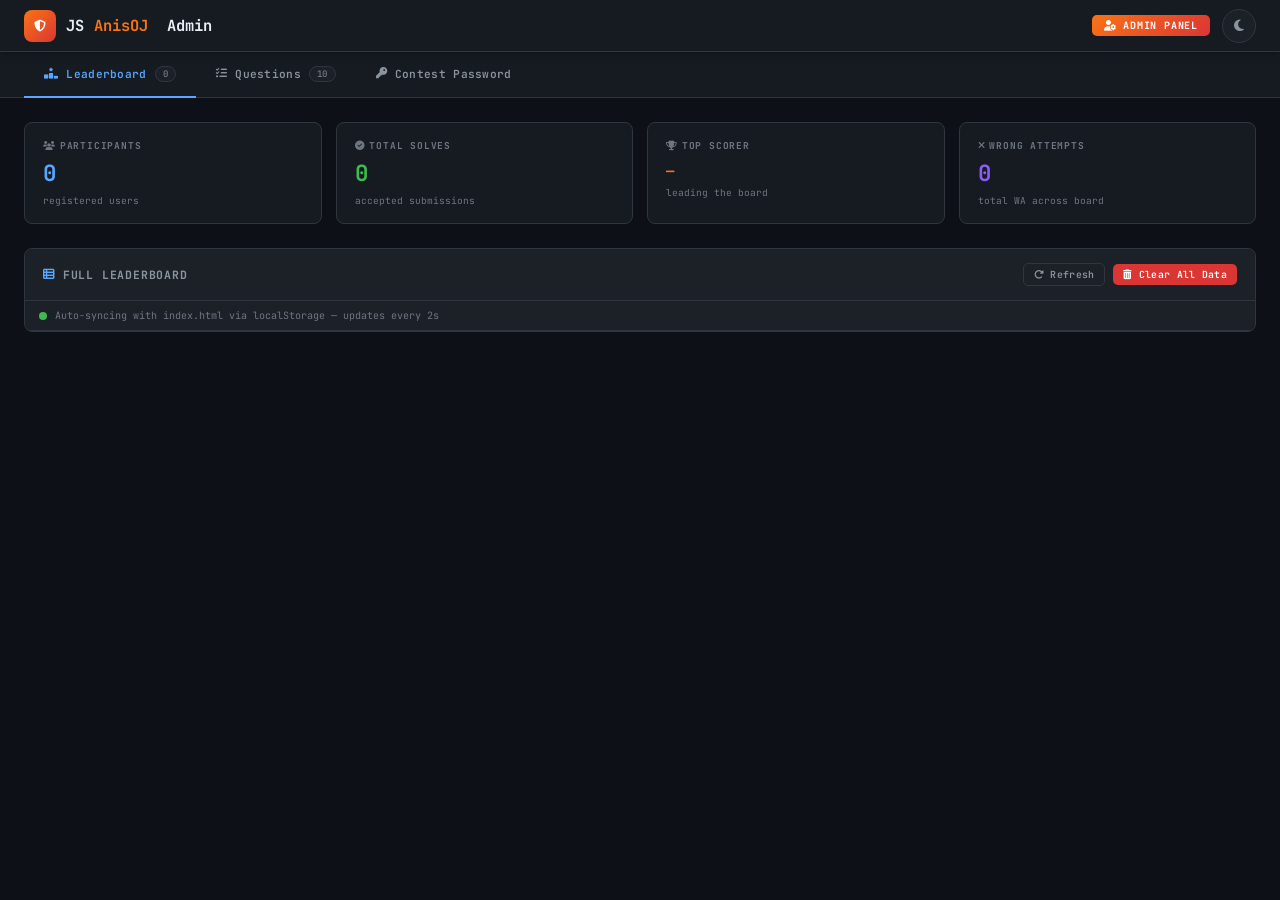
<file: Admin/index.html>
<!DOCTYPE html>
<html lang="en" data-theme="dark">
<head>
<meta charset="UTF-8"/>
<meta name="viewport" content="width=device-width, initial-scale=1.0"/>
<title>AnisOJ — Admin Panel</title>
<link rel="preconnect" href="https://fonts.googleapis.com"/>
<link href="https://fonts.googleapis.com/css2?family=JetBrains+Mono:wght@300;400;500;600;700&display=swap" rel="stylesheet"/>
<link rel="stylesheet" href="https://cdnjs.cloudflare.com/ajax/libs/font-awesome/6.5.0/css/all.min.css"/>
<link rel="stylesheet" href="styles.css"
</head>
<body>

<!-- HEADER -->
<header id="header">
  <div class="logo">
    <div class="logo-icon"><i class="fas fa-shield-halved"></i></div>
    JS <span>AnisOJ</span> &nbsp;Admin
  </div>
  <div style="display:flex;align-items:center;gap:12px;">
    <span class="admin-badge"><i class="fas fa-user-gear" style="margin-right:5px;"></i>Admin Panel</span>
    <div class="header-right">
      <button id="theme-btn" title="Toggle theme">
        <i class="fas fa-moon" id="theme-icon"></i>
      </button>
    </div>
  </div>
</header>

<!-- TAB NAV -->
<nav class="tab-nav">
  <button class="tab-nav-btn active" data-tab="leaderboard">
    <i class="fas fa-ranking-star"></i> Leaderboard
    <span class="badge" id="lb-count-badge">0</span>
  </button>
  <button class="tab-nav-btn" data-tab="questions">
    <i class="fas fa-list-check"></i> Questions
    <span class="badge" id="q-count-badge">10</span>
  </button>
  <button class="tab-nav-btn" data-tab="contest">
    <i class="fas fa-key"></i> Contest Password
  </button>
</nav>

<!-- MAIN CONTENT -->
<div id="content">

  <!-- ════════════════════════════════════
       LEADERBOARD TAB
  ════════════════════════════════════ -->
  <div class="tab-section active" id="tab-leaderboard">

    <!-- Stats -->
    <div class="stats-row" id="stats-row">
      <div class="stat-card">
        <div class="stat-label"><i class="fas fa-users" style="margin-right:4px;"></i>Participants</div>
        <div class="stat-value blue" id="stat-participants">0</div>
        <div class="stat-sub">registered users</div>
      </div>
      <div class="stat-card">
        <div class="stat-label"><i class="fas fa-circle-check" style="margin-right:4px;"></i>Total Solves</div>
        <div class="stat-value green" id="stat-solves">0</div>
        <div class="stat-sub">accepted submissions</div>
      </div>
      <div class="stat-card">
        <div class="stat-label"><i class="fas fa-trophy" style="margin-right:4px;"></i>Top Scorer</div>
        <div class="stat-value orange" id="stat-top" style="font-size:1rem;padding-top:4px;">—</div>
        <div class="stat-sub">leading the board</div>
      </div>
      <div class="stat-card">
        <div class="stat-label"><i class="fas fa-xmark" style="margin-right:4px;"></i>Wrong Attempts</div>
        <div class="stat-value purple" id="stat-wrong">0</div>
        <div class="stat-sub">total WA across board</div>
      </div>
    </div>

    <!-- Leaderboard Panel -->
    <div class="panel">
      <div class="panel-header">
        <span class="panel-title"><i class="fas fa-table-list"></i> Full Leaderboard</span>
        <div class="panel-actions">
          <button class="btn btn-ghost btn-sm" id="btn-refresh">
            <i class="fas fa-rotate-right"></i> Refresh
          </button>
          <button class="btn btn-danger btn-sm" id="btn-clear-all">
            <i class="fas fa-trash-can"></i> Clear All Data
          </button>
        </div>
      </div>
      <div class="sync-bar">
        <div class="sync-dot"></div>
        Auto-syncing with index.html via localStorage &mdash; updates every 2s
      </div>
      <div class="lb-wrap">
        <table class="lb-table" id="admin-lb-table">
          <thead id="lb-thead"></thead>
          <tbody id="lb-tbody"></tbody>
        </table>
      </div>
    </div>
  </div>

  <!-- ════════════════════════════════════
       QUESTIONS TAB
  ════════════════════════════════════ -->
  <div class="tab-section" id="tab-questions">
    <div class="q-manager-grid">

      <!-- LEFT: Question List -->
      <div class="panel">
        <div class="panel-header">
          <span class="panel-title"><i class="fas fa-list-ol"></i> Question List</span>
          <button class="btn btn-green btn-sm" id="btn-add-q">
            <i class="fas fa-plus"></i> Add New
          </button>
        </div>
        <div class="q-list-admin" id="q-list-admin"></div>
      </div>

      <!-- RIGHT: Question Editor -->
      <div class="panel">
        <div class="panel-header">
          <span class="panel-title"><i class="fas fa-pen-to-square"></i> Question Editor</span>
          <div class="panel-actions" id="q-editor-actions" style="display:none;">
            <button class="btn btn-danger btn-sm" id="btn-delete-q">
              <i class="fas fa-trash"></i> Delete
            </button>
            <button class="btn btn-green btn-sm" id="btn-save-q">
              <i class="fas fa-floppy-disk"></i> Save
            </button>
          </div>
        </div>
        <div class="q-editor-scroll" id="q-editor-wrap">
          <div class="empty-state">
            <i class="fas fa-pen-to-square"></i>
            <p>Select a question to edit, or click "Add New" to create one.</p>
          </div>
        </div>
      </div>

    </div>
  </div>

  <!-- ════════════════════════════════════
       CONTEST PASSWORD TAB
  ════════════════════════════════════ -->
  <div class="tab-section" id="tab-contest">
    <div style="max-width:640px;margin:0 auto;">

      <!-- Current Password Card -->
      <div class="panel" style="margin-bottom:20px;">
        <div class="panel-header">
          <span class="panel-title"><i class="fas fa-key"></i> Contest Password</span>
          <span id="pw-status-badge" style="font-size:0.72rem;padding:3px 10px;border-radius:10px;background:var(--red-cell);color:var(--red-bright);border:1px solid var(--red-cell-border);">
            <i class="fas fa-circle-xmark"></i> Not Set
          </span>
        </div>
        <div style="padding:24px;">
          <p style="font-size:0.8rem;color:var(--text2);margin-bottom:20px;line-height:1.7;">
            Set a contest password here. Share it with participants — they must enter it along with their username in <code style="background:var(--bg3);border:1px solid var(--border);border-radius:3px;padding:1px 6px;color:var(--yellow);">index.html</code> to join the contest.
          </p>

          <!-- Current pw display -->
          <div id="pw-current-wrap" style="margin-bottom:20px;display:none;">
            <div style="font-size:0.7rem;font-weight:700;text-transform:uppercase;letter-spacing:.6px;color:var(--text3);margin-bottom:8px;">Current Password</div>
            <div style="display:flex;align-items:center;gap:10px;">
              <div style="flex:1;background:var(--bg3);border:1px solid var(--green-cell-border);border-radius:var(--radius-sm);padding:10px 14px;font-size:1rem;font-weight:700;color:var(--green-bright);letter-spacing:2px;" id="pw-display">—</div>
              <button class="btn btn-ghost btn-sm" id="btn-copy-pw" title="Copy to clipboard">
                <i class="fas fa-copy"></i> Copy
              </button>
            </div>
            <div style="margin-top:10px;font-size:0.72rem;color:var(--text3);">
              <i class="fas fa-share-nodes" style="margin-right:5px;color:var(--accent);"></i>
              Share this password with your contest participants.
            </div>
          </div>

          <!-- Set / Change password -->
          <div style="font-size:0.7rem;font-weight:700;text-transform:uppercase;letter-spacing:.6px;color:var(--text3);margin-bottom:8px;" id="pw-set-label">Set Contest Password</div>
          <div style="display:flex;gap:10px;align-items:center;">
            <div style="position:relative;flex:1;">
              <input type="password" id="pw-input" class="form-input"
                placeholder="Enter contest password..."
                style="padding-right:40px;"
                autocomplete="new-password"/>
              <button id="btn-pw-toggle"
                style="position:absolute;right:8px;top:50%;transform:translateY(-50%);background:none;border:none;color:var(--text3);cursor:pointer;font-size:0.85rem;"
                title="Show/hide">
                <i class="fas fa-eye" id="pw-eye-icon"></i>
              </button>
            </div>
            <button class="btn btn-green" id="btn-set-pw">
              <i class="fas fa-floppy-disk"></i> Save Password
            </button>
          </div>
          <div style="margin-top:10px;display:flex;gap:8px;flex-wrap:wrap;">
            <button class="btn btn-ghost btn-sm" id="btn-gen-pw">
              <i class="fas fa-shuffle"></i> Generate Random
            </button>
            <button class="btn btn-danger btn-sm" id="btn-remove-pw">
              <i class="fas fa-ban"></i> Remove Password
            </button>
          </div>
        </div>
      </div>

      <!-- Info card -->
      <div class="panel">
        <div class="panel-header">
          <span class="panel-title"><i class="fas fa-circle-info"></i> How It Works</span>
        </div>
        <div style="padding:20px;display:flex;flex-direction:column;gap:14px;">
          <div style="display:flex;gap:14px;align-items:flex-start;">
            <div style="width:28px;height:28px;border-radius:50%;background:var(--accent2);color:#fff;display:flex;align-items:center;justify-content:center;font-size:0.75rem;font-weight:700;flex-shrink:0;">1</div>
            <div>
              <div style="font-size:0.82rem;font-weight:600;color:var(--text);margin-bottom:3px;">Admin sets a password here</div>
              <div style="font-size:0.75rem;color:var(--text2);line-height:1.6;">Create any password and save it. It is stored in localStorage and synced to index.html instantly.</div>
            </div>
          </div>
          <div style="display:flex;gap:14px;align-items:flex-start;">
            <div style="width:28px;height:28px;border-radius:50%;background:var(--accent2);color:#fff;display:flex;align-items:center;justify-content:center;font-size:0.75rem;font-weight:700;flex-shrink:0;">2</div>
            <div>
              <div style="font-size:0.82rem;font-weight:600;color:var(--text);margin-bottom:3px;">Share with participants</div>
              <div style="font-size:0.75rem;color:var(--text2);line-height:1.6;">Participants open index.html, enter their username and the contest password, then click Join.</div>
            </div>
          </div>
          <div style="display:flex;gap:14px;align-items:flex-start;">
            <div style="width:28px;height:28px;border-radius:50%;background:var(--accent2);color:#fff;display:flex;align-items:center;justify-content:center;font-size:0.75rem;font-weight:700;flex-shrink:0;">3</div>
            <div>
              <div style="font-size:0.82rem;font-weight:600;color:var(--text);margin-bottom:3px;">Wrong password = no entry</div>
              <div style="font-size:0.75rem;color:var(--text2);line-height:1.6;">If the password does not match, the user cannot join. Remove the password to disable the gate.</div>
            </div>
          </div>
        </div>
      </div>

    </div>
  </div>

</div><!-- /content -->

<!-- CONFIRM DIALOG -->
<div class="confirm-overlay" id="confirm-overlay">
  <div class="confirm-box">
    <h3 id="confirm-title">Confirm Action</h3>
    <p id="confirm-msg">Are you sure?</p>
    <div class="confirm-btn-row">
      <button class="btn btn-ghost" id="confirm-cancel">Cancel</button>
      <button class="btn btn-danger" id="confirm-ok">Delete</button>
    </div>
  </div>
</div>

<!-- TOAST -->
<div id="toast-container"></div>

<script src="script.js"></script>
</body>
</html>
</file>
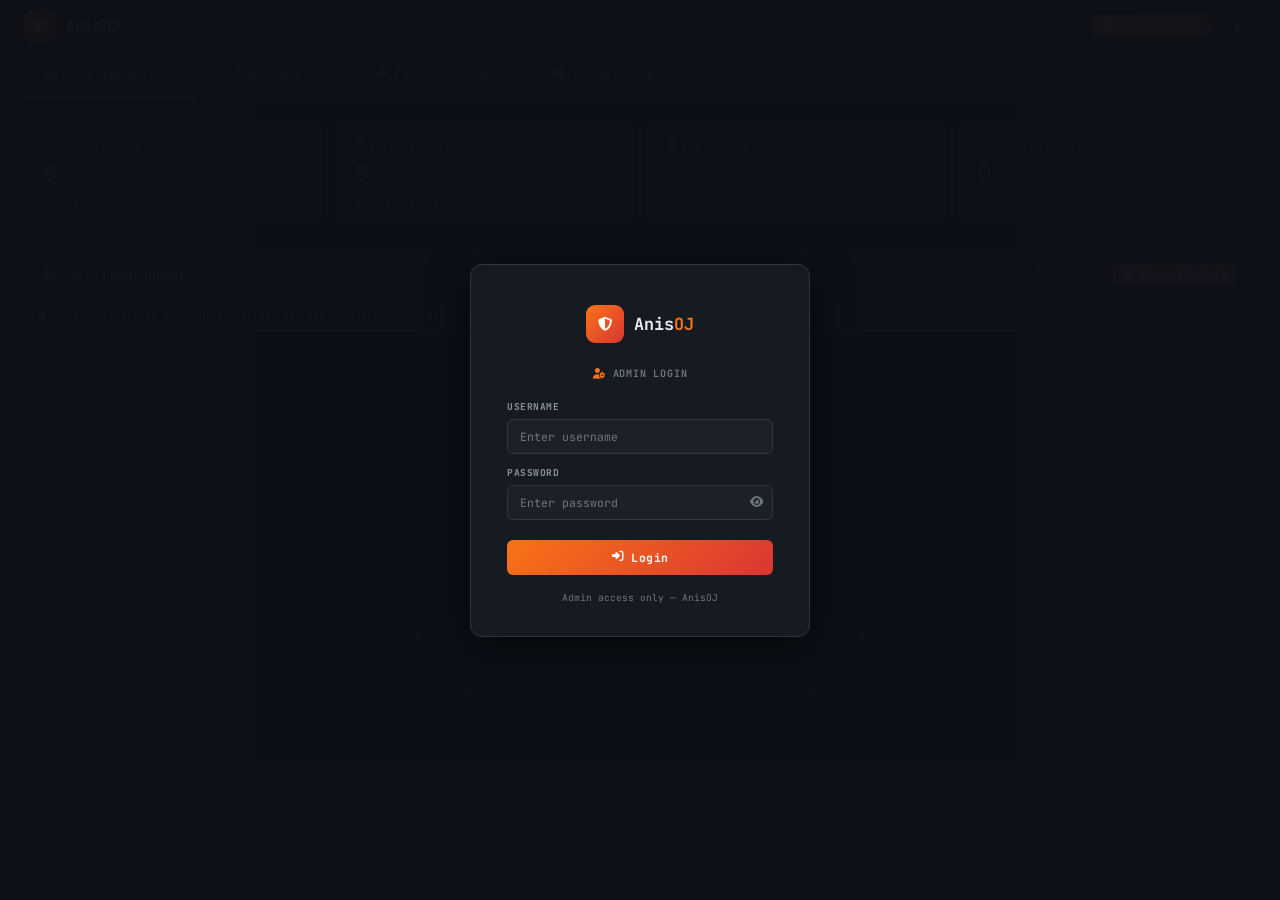
<file: Admin/admin.html>
<!DOCTYPE html>
<html lang="en" data-theme="dark">
<head>
<meta charset="UTF-8"/>
<meta name="viewport" content="width=device-width, initial-scale=1.0"/>
<title>AnisOJ - Admin Panel</title>
<link rel="preconnect" href="https://fonts.googleapis.com"/>
<link href="https://fonts.googleapis.com/css2?family=JetBrains+Mono:wght@300;400;500;600;700&display=swap" rel="stylesheet"/>
<link rel="stylesheet" href="https://cdnjs.cloudflare.com/ajax/libs/font-awesome/6.5.0/css/all.min.css"/>
<link rel="stylesheet" href="styles.css">
</head>
<body>

<!-- HEADER -->
<header id="header">
  <div class="logo">
    <div class="logo-icon"><i class="fas fa-shield-halved"></i></div>
     <a href="../index.html" target="_blank" style="text-decoration:none; color: inherit;"<span>AnisOJ</span></a>
  </div>
  <div style="display:flex;align-items:center;gap:12px;">
    <span class="admin-badge"><i class="fas fa-user-gear" style="margin-right:5px;"></i>Admin Panel</span>
    <div class="header-right">
      <button id="theme-btn" title="Toggle theme">
        <i class="fas fa-moon" id="theme-icon"></i>
      </button>
    </div>
  </div>
</header>

<!-- TAB NAV -->
<nav class="tab-nav">
  <button class="tab-nav-btn active" data-tab="leaderboard">
    <i class="fas fa-ranking-star"></i> Leaderboard
    <span class="badge" id="lb-count-badge">0</span>
  </button>
  <button class="tab-nav-btn" data-tab="questions">
    <i class="fas fa-list-check"></i> Questions
    <span class="badge" id="q-count-badge">10</span>
  </button>
  <button class="tab-nav-btn" data-tab="contest">
    <i class="fas fa-key"></i> Contest Password
  </button>
  <button class="tab-nav-btn" data-tab="setup">
    <i class="fas fa-cloud"></i> Cloud Setup
  </button>
</nav>

<!-- MAIN CONTENT -->
<div id="content">

  <!-- ════════════════════════════════════
       LEADERBOARD TAB
  ════════════════════════════════════ -->
  <div class="tab-section active" id="tab-leaderboard">

    <!-- Stats -->
    <div class="stats-row" id="stats-row">
      <div class="stat-card">
        <div class="stat-label"><i class="fas fa-users" style="margin-right:4px;"></i>Participants</div>
        <div class="stat-value blue" id="stat-participants">0</div>
        <div class="stat-sub">registered users</div>
      </div>
      <div class="stat-card">
        <div class="stat-label"><i class="fas fa-circle-check" style="margin-right:4px;"></i>Total Solves</div>
        <div class="stat-value green" id="stat-solves">0</div>
        <div class="stat-sub">accepted submissions</div>
      </div>
      <div class="stat-card">
        <div class="stat-label"><i class="fas fa-trophy" style="margin-right:4px;"></i>Top Scorer</div>
        <div class="stat-value orange" id="stat-top" style="font-size:1rem;padding-top:4px;">—</div>
        <div class="stat-sub">leading the board</div>
      </div>
      <div class="stat-card">
        <div class="stat-label"><i class="fas fa-xmark" style="margin-right:4px;"></i>Wrong Attempts</div>
        <div class="stat-value purple" id="stat-wrong">0</div>
        <div class="stat-sub">total WA across board</div>
      </div>
    </div>

    <!-- Leaderboard Panel -->
    <div class="panel">
      <div class="panel-header">
        <span class="panel-title"><i class="fas fa-table-list"></i> Full Leaderboard</span>
        <div class="panel-actions">
          <button class="btn btn-ghost btn-sm" id="btn-refresh">
            <i class="fas fa-rotate-right"></i> Refresh
          </button>
          <button class="btn btn-danger btn-sm" id="btn-clear-all">
            <i class="fas fa-trash-can"></i> Clear All Data
          </button>
        </div>
      </div>
      <div class="sync-bar">
        <div class="sync-dot"></div>
        Auto-syncing with index.html via localStorage &mdash; updates every 2s
      </div>
      <div class="lb-wrap">
        <table class="lb-table" id="admin-lb-table">
          <thead id="lb-thead"></thead>
          <tbody id="lb-tbody"></tbody>
        </table>
      </div>
    </div>
  </div>

  <!-- ════════════════════════════════════
       QUESTIONS TAB
  ════════════════════════════════════ -->
  <div class="tab-section" id="tab-questions">
    <div class="q-manager-grid">

      <!-- LEFT: Question List -->
      <div class="panel">
        <div class="panel-header">
          <span class="panel-title"><i class="fas fa-list-ol"></i> Question List</span>
          <button class="btn btn-green btn-sm" id="btn-add-q">
            <i class="fas fa-plus"></i> Add New
          </button>
        </div>
        <div class="q-list-admin" id="q-list-admin"></div>
      </div>

      <!-- RIGHT: Question Editor -->
      <div class="panel">
        <div class="panel-header">
          <span class="panel-title"><i class="fas fa-pen-to-square"></i> Question Editor</span>
          <div class="panel-actions" id="q-editor-actions" style="display:none;">
            <button class="btn btn-danger btn-sm" id="btn-delete-q">
              <i class="fas fa-trash"></i> Delete
            </button>
            <button class="btn btn-green btn-sm" id="btn-save-q">
              <i class="fas fa-floppy-disk"></i> Save
            </button>
          </div>
        </div>
        <div class="q-editor-scroll" id="q-editor-wrap">
          <div class="empty-state">
            <i class="fas fa-pen-to-square"></i>
            <p>Select a question to edit, or click "Add New" to create one.</p>
          </div>
        </div>
      </div>

    </div>
  </div>

  <!-- ════════════════════════════════════
       CONTEST PASSWORD TAB
  ════════════════════════════════════ -->
  <div class="tab-section" id="tab-contest">
    <div style="max-width:560px;margin:40px auto;">

      <div class="panel">
        <div class="panel-header">
          <span class="panel-title"><i class="fas fa-key"></i> Contest Password</span>
          <span id="pw-status-badge"></span>
        </div>

        <div style="padding:28px 28px 24px;">

          <!-- ── ACTIVE PASSWORD DISPLAY ── -->
          <div id="pw-active-block" style="display:none;margin-bottom:28px;">
            <div style="font-size:0.68rem;font-weight:700;text-transform:uppercase;letter-spacing:.8px;color:var(--text3);margin-bottom:10px;">
              <i class="fas fa-circle-check" style="color:var(--green-bright);margin-right:5px;"></i>Active Password
            </div>
            <div style="display:flex;align-items:center;gap:10px;">
              <div id="pw-display"
                style="flex:1;background:var(--bg3);border:2px solid var(--green-cell-border);
                       border-radius:var(--radius-sm);padding:12px 16px;
                       font-size:1.15rem;font-weight:700;color:var(--green-bright);
                       letter-spacing:3px;font-family:var(--font);">
              </div>
              <button class="btn btn-ghost" id="btn-copy-pw" title="Copy password">
                <i class="fas fa-copy"></i> Copy
              </button>
            </div>
            <div style="margin-top:10px;font-size:0.73rem;color:var(--text3);display:flex;align-items:center;gap:6px;">
              <i class="fas fa-share-nodes" style="color:var(--accent);"></i>
              Share this password with your participants.
            </div>
          </div>

          <!-- ── CREATE / CHANGE PASSWORD ── -->
          <div>
            <div style="font-size:0.68rem;font-weight:700;text-transform:uppercase;letter-spacing:.8px;color:var(--text3);margin-bottom:10px;" id="pw-form-label">
              Create Contest Password
            </div>
            <div style="display:flex;gap:8px;align-items:center;">
              <div style="position:relative;flex:1;">
                <input type="text" id="pw-input" class="form-input"
                  placeholder="Type a password..."
                  autocomplete="off"
                  style="letter-spacing:1px;"/>
              </div>
              <button class="btn btn-green" id="btn-set-pw">
                <i class="fas fa-floppy-disk"></i> Save
              </button>
            </div>
            <div style="margin-top:8px;display:flex;gap:8px;">
              <button class="btn btn-ghost btn-sm" id="btn-gen-pw">
                <i class="fas fa-shuffle"></i> Random
              </button>
            </div>
          </div>

          <!-- ── DELETE PASSWORD ── -->
          <div id="pw-delete-block" style="display:none;margin-top:24px;padding-top:24px;border-top:1px solid var(--border);">
            <div style="font-size:0.73rem;color:var(--text2);margin-bottom:12px;line-height:1.6;">
              Deleting the password will open the contest to everyone — no password required to join.
            </div>
            <button class="btn btn-danger" id="btn-delete-pw">
              <i class="fas fa-trash"></i> Delete Password
            </button>
          </div>

        </div>
      </div>

    </div>
  </div>

  <!-- ════════════════════════════════════
       CLOUD SETUP TAB
  ════════════════════════════════════ -->
  <div class="tab-section" id="tab-setup">
    <div style="max-width:620px;margin:32px auto;display:flex;flex-direction:column;gap:20px;">

      <!-- STATUS -->
      <div class="panel">
        <div class="panel-header">
          <span class="panel-title"><i class="fas fa-cloud"></i> Cloud Sync Status</span>
          <span id="cloud-status-badge" style="font-size:0.72rem;padding:3px 12px;border-radius:10px;
            background:var(--red-cell);color:var(--red-bright);border:1px solid var(--red-cell-border);">
            <i class="fas fa-circle-xmark"></i> Not Connected
          </span>
        </div>
        <div style="padding:20px 24px;display:flex;flex-direction:column;gap:6px;">
          <div style="font-size:0.8rem;color:var(--text2);line-height:1.7;">
            ইন্টারনেট-based storage চালু করতে নিচে <strong style="color:var(--accent);">JSONBin.io</strong> API Key ও Bin ID দিন।
            একবার সেট করলে যেকোনো ডিভাইস থেকে লিডারবোর্ড দেখা যাবে।
          </div>
          <div id="cloud-last-sync" style="font-size:0.72rem;color:var(--text3);margin-top:4px;"></div>
        </div>
      </div>

      <!-- HOW TO GET API KEY -->
      <div class="panel">
        <div class="panel-header">
          <span class="panel-title"><i class="fas fa-circle-info"></i> কিভাবে API Key পাবেন</span>
        </div>
        <div style="padding:20px 24px;display:flex;flex-direction:column;gap:12px;">
          <div style="display:flex;gap:12px;align-items:flex-start;">
            <div style="width:24px;height:24px;border-radius:50%;background:var(--accent2);color:#fff;display:flex;align-items:center;justify-content:center;font-size:0.7rem;font-weight:700;flex-shrink:0;">1</div>
            <div style="font-size:0.78rem;color:var(--text2);line-height:1.6;">
              <a href="https://jsonbin.io" target="_blank" style="color:var(--accent);">jsonbin.io</a> তে যান → <strong style="color:var(--text);">Sign Up</strong> করুন (বিনামূল্যে)
            </div>
          </div>
          <div style="display:flex;gap:12px;align-items:flex-start;">
            <div style="width:24px;height:24px;border-radius:50%;background:var(--accent2);color:#fff;display:flex;align-items:center;justify-content:center;font-size:0.7rem;font-weight:700;flex-shrink:0;">2</div>
            <div style="font-size:0.78rem;color:var(--text2);line-height:1.6;">
              Dashboard → <strong style="color:var(--text);">API Keys</strong> → <strong style="color:var(--text);">Create Access Key</strong> → Key কপি করুন
            </div>
          </div>
          <div style="display:flex;gap:12px;align-items:flex-start;">
            <div style="width:24px;height:24px;border-radius:50%;background:var(--accent2);color:#fff;display:flex;align-items:center;justify-content:center;font-size:0.7rem;font-weight:700;flex-shrink:0;">3</div>
            <div style="font-size:0.78rem;color:var(--text2);line-height:1.6;">
              নিচে API Key বসিয়ে <strong style="color:var(--green-bright);">Create Bin</strong> চাপুন — Bin ID স্বয়ংক্রিয়ভাবে তৈরি হবে
            </div>
          </div>
          <div style="display:flex;gap:12px;align-items:flex-start;">
            <div style="width:24px;height:24px;border-radius:50%;background:var(--accent2);color:#fff;display:flex;align-items:center;justify-content:center;font-size:0.7rem;font-weight:700;flex-shrink:0;">4</div>
            <div style="font-size:0.78rem;color:var(--text2);line-height:1.6;">
              <strong style="color:var(--text);">index.html</strong> খুলুন — Cloud Sync icon দেখাবে, সব ডিভাইসে কাজ করবে
            </div>
          </div>
        </div>
      </div>

      <!-- API CONFIG FORM -->
      <div class="panel">
        <div class="panel-header">
          <span class="panel-title"><i class="fas fa-plug"></i> API Configuration</span>
        </div>
        <div style="padding:24px;display:flex;flex-direction:column;gap:16px;">

          <div class="form-group" style="margin:0;">
            <label class="form-label">JSONBin.io API Key (X-Master-Key)</label>
            <div style="position:relative;">
              <input type="password" id="cfg-apikey" class="form-input"
                placeholder="$2a$10$xxxxxxxxxxxxxxxxxxxxxxxxxxxxxxxxxxxxxxxxxxxxxxxxxxxxxxxx"
                autocomplete="off" style="padding-right:40px;font-size:0.72rem;"/>
              <button onclick="toggleCfgEye('cfg-apikey','cfg-eye-key')"
                style="position:absolute;right:8px;top:50%;transform:translateY(-50%);background:none;border:none;color:var(--text3);cursor:pointer;font-size:0.82rem;">
                <i class="fas fa-eye" id="cfg-eye-key"></i>
              </button>
            </div>
          </div>

          <div class="form-group" style="margin:0;">
            <label class="form-label">Bin ID <span style="color:var(--text3);font-weight:400;">(API Key দিয়ে Create Bin করলে স্বয়ংক্রিয় হবে)</span></label>
            <input type="text" id="cfg-binid" class="form-input"
              placeholder="64xxxxxxxxxxxxxxxxxxxxxxxx"
              autocomplete="off" style="font-size:0.78rem;"/>
          </div>

          <div style="display:flex;gap:10px;flex-wrap:wrap;">
            <button class="btn btn-green" id="btn-create-bin">
              <i class="fas fa-plus-circle"></i> Create New Bin
            </button>
            <button class="btn btn-accent" id="btn-save-cfg">
              <i class="fas fa-floppy-disk"></i> Save Config
            </button>
            <button class="btn btn-ghost" id="btn-test-cfg">
              <i class="fas fa-wifi"></i> Test Connection
            </button>
            <button class="btn btn-danger btn-sm" id="btn-clear-cfg">
              <i class="fas fa-trash"></i> Clear
            </button>
          </div>
        </div>
      </div>

    </div>
  </div>


</div><!-- /content -->

<!-- CONFIRM DIALOG -->
<div class="confirm-overlay" id="confirm-overlay">
  <div class="confirm-box">
    <h3 id="confirm-title">Confirm Action</h3>
    <p id="confirm-msg">Are you sure?</p>
    <div class="confirm-btn-row">
      <button class="btn btn-ghost" id="confirm-cancel">Cancel</button>
      <button class="btn btn-danger" id="confirm-ok">Delete</button>
    </div>
  </div>
</div>

<!-- TOAST -->
<div id="toast-container"></div>

<!-- ═══ ADMIN LOGIN GATE ═══ -->
<script>
(function () {
  const SESSION_KEY = 'AnisOJ_admin_session';
  const USERS = [
    { user: 'QWRtaW4=', pass: 'QW5pc3VyMzU1MjMyMDBAQW5pcw==' }
  ];
  function b64(v) { return atob(v); }

  if (localStorage.getItem(SESSION_KEY) === 'true') {
    /* ── Already logged in: inject Logout button ── */
    const headerRight = document.querySelector('.header-right');
    if (headerRight) {
      const btn = document.createElement('button');
      btn.innerHTML = '<i class="fas fa-sign-out-alt" style="margin-right:5px;"></i>Logout';
      btn.style.cssText =
        'margin-left:8px;padding:5px 14px;background:var(--red);color:#fff;' +
        'border:none;cursor:pointer;border-radius:var(--radius-sm);font-family:var(--font);' +
        'font-size:0.75rem;font-weight:600;display:inline-flex;align-items:center;gap:5px;transition:.18s;';
      btn.onmouseover = () => btn.style.background = 'var(--red-bright)';
      btn.onmouseout  = () => btn.style.background = 'var(--red)';
      btn.onclick = () => {
        localStorage.removeItem(SESSION_KEY);
        location.reload();
      };
      headerRight.appendChild(btn);
    }
    return; /* let the page run normally */
  }

  /* ── Not logged in: build full-screen login overlay ── */
  document.body.style.overflow = 'hidden';

  const overlay = document.createElement('div');
  overlay.id = 'login-overlay';
  overlay.style.cssText =
    'position:fixed;inset:0;background:rgba(13,17,23,0.97);' +
    'display:flex;align-items:center;justify-content:center;z-index:99999;' +
    'font-family:"JetBrains Mono",monospace;';

  overlay.innerHTML = `
    <div style="
      background:var(--bg2,#161b22);
      border:1px solid var(--border,#30363d);
      border-radius:12px;
      padding:40px 36px 32px;
      width:340px;
      box-shadow:0 8px 40px rgba(0,0,0,0.6);
      text-align:center;
    ">
      <!-- Logo -->
      <div style="display:flex;align-items:center;justify-content:center;gap:10px;margin-bottom:24px;">
        <div style="
          width:38px;height:38px;border-radius:9px;
          background:linear-gradient(135deg,#f97316,#da3633);
          display:flex;align-items:center;justify-content:center;
          font-size:1rem;color:#fff;
        "><i class="fas fa-shield-halved"></i></div>
        <span style="font-size:1.2rem;font-weight:700;color:var(--text,#e6edf3);">
          Anis<span style="color:#f97316;">OJ</span>
        </span>
      </div>

      <div style="font-size:0.72rem;font-weight:700;text-transform:uppercase;letter-spacing:.8px;
                  color:var(--text3,#6e7681);margin-bottom:20px;">
        <i class="fas fa-user-gear" style="margin-right:6px;color:#f97316;"></i>Admin Login
      </div>

      <!-- Username -->
      <div style="margin-bottom:12px;text-align:left;">
        <label style="font-size:0.68rem;font-weight:700;text-transform:uppercase;letter-spacing:.5px;
                      color:var(--text2,#8b949e);display:block;margin-bottom:6px;">
          Username
        </label>
        <input id="login-user" type="text" placeholder="Enter username"
          autocomplete="username"
          style="
            font-family:inherit;font-size:0.82rem;width:100%;
            background:var(--bg3,#1c2128);border:1px solid var(--border,#30363d);
            color:var(--text,#e6edf3);border-radius:6px;padding:9px 12px;outline:none;
            transition:border-color .15s;box-sizing:border-box;
          "
          onfocus="this.style.borderColor='var(--accent,#58a6ff)'"
          onblur="this.style.borderColor='var(--border,#30363d)'"
        />
      </div>

      <!-- Password -->
      <div style="margin-bottom:20px;text-align:left;">
        <label style="font-size:0.68rem;font-weight:700;text-transform:uppercase;letter-spacing:.5px;
                      color:var(--text2,#8b949e);display:block;margin-bottom:6px;">
          Password
        </label>
        <div style="position:relative;">
          <input id="login-pass" type="password" placeholder="Enter password"
            autocomplete="current-password"
            style="
              font-family:inherit;font-size:0.82rem;width:100%;
              background:var(--bg3,#1c2128);border:1px solid var(--border,#30363d);
              color:var(--text,#e6edf3);border-radius:6px;padding:9px 38px 9px 12px;
              outline:none;transition:border-color .15s;box-sizing:border-box;
            "
            onfocus="this.style.borderColor='var(--accent,#58a6ff)'"
            onblur="this.style.borderColor='var(--border,#30363d)'"
          />
          <button id="login-eye"
            style="position:absolute;right:10px;top:50%;transform:translateY(-50%);
                   background:none;border:none;color:var(--text3,#6e7681);cursor:pointer;font-size:0.85rem;"
            title="Show/hide password">
            <i class="fas fa-eye"></i>
          </button>
        </div>
      </div>

      <!-- Error message -->
      <div id="login-err"
        style="font-size:0.75rem;color:#f85149;min-height:18px;margin-bottom:14px;display:none;">
        <i class="fas fa-circle-xmark" style="margin-right:4px;"></i>Incorrect username or password.
      </div>

      <!-- Login button -->
      <button id="login-btn"
        style="
          width:100%;padding:10px;
          background:linear-gradient(135deg,#f97316,#da3633);
          color:#fff;border:none;cursor:pointer;
          border-radius:6px;font-family:inherit;font-size:0.82rem;font-weight:700;
          letter-spacing:.5px;transition:filter .18s;
          display:flex;align-items:center;justify-content:center;gap:8px;
        "
        onmouseover="this.style.filter='brightness(1.12)'"
        onmouseout="this.style.filter='brightness(1)'">
        <i class="fas fa-right-to-bracket"></i> Login
      </button>

      <div style="margin-top:16px;font-size:0.68rem;color:var(--text3,#6e7681);">
        Admin access only &mdash; AnisOJ
      </div>
    </div>
  `;

  document.body.appendChild(overlay);

  /* Toggle show/hide password */
  document.getElementById('login-eye').addEventListener('click', () => {
    const inp  = document.getElementById('login-pass');
    const icon = document.getElementById('login-eye').querySelector('i');
    if (inp.type === 'password') {
      inp.type = 'text';
      icon.className = 'fas fa-eye-slash';
    } else {
      inp.type = 'password';
      icon.className = 'fas fa-eye';
    }
  });

  /* Login logic */
  function attemptLogin() {
    const u = document.getElementById('login-user').value.trim();
    const p = document.getElementById('login-pass').value;
    const err = document.getElementById('login-err');
    const valid = USERS.find(acc => u === b64(acc.user) && p === b64(acc.pass));
    if (valid) {
      localStorage.setItem(SESSION_KEY, 'true');
      overlay.style.transition = 'opacity .3s';
      overlay.style.opacity = '0';
      setTimeout(() => {
        overlay.remove();
        document.body.style.overflow = '';
        /* Add logout button after successful login */
        const headerRight = document.querySelector('.header-right');
        if (headerRight) {
          const btn = document.createElement('button');
          btn.innerHTML = '<i class="fas fa-sign-out-alt" style="margin-right:5px;"></i>Logout';
          btn.style.cssText =
            'margin-left:8px;padding:5px 14px;background:var(--red);color:#fff;' +
            'border:none;cursor:pointer;border-radius:var(--radius-sm);font-family:var(--font);' +
            'font-size:0.75rem;font-weight:600;display:inline-flex;align-items:center;gap:5px;transition:.18s;';
          btn.onmouseover = () => btn.style.background = 'var(--red-bright)';
          btn.onmouseout  = () => btn.style.background = 'var(--red)';
          btn.onclick = () => {
            localStorage.removeItem(SESSION_KEY);
            location.reload();
          };
          headerRight.appendChild(btn);
        }
      }, 300);
    } else {
      err.style.display = 'block';
      document.getElementById('login-pass').value = '';
      document.getElementById('login-pass').focus();
      /* Shake animation */
      const box = overlay.querySelector('div > div');
      box.style.transition = 'transform .08s';
      [0,1,2,3].reduce((p, i) =>
        p.then(() => new Promise(r => {
          box.style.transform = i % 2 ? 'translateX(6px)' : 'translateX(-6px)';
          setTimeout(r, 80);
        }))
      , Promise.resolve()).then(() => { box.style.transform = ''; });
    }
  }

  document.getElementById('login-btn').addEventListener('click', attemptLogin);
  /* Enter key on both fields triggers login */
  ['login-user','login-pass'].forEach(id =>
    document.getElementById(id).addEventListener('keydown', e => {
      if (e.key === 'Enter') attemptLogin();
    })
  );

})();
</script>
<script src="script.js"></script>
</body>
</html>
</file>
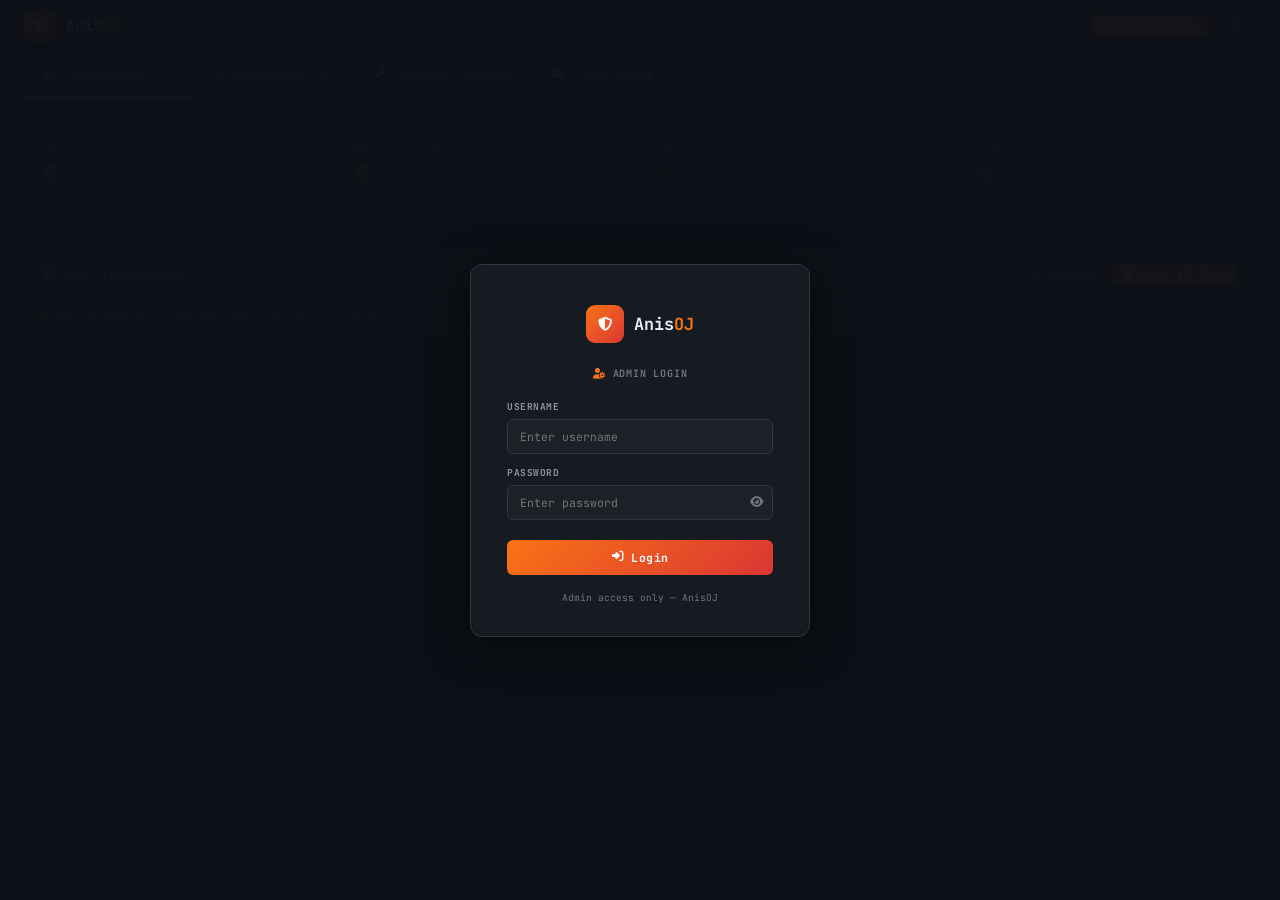
<file: admin/admin.html>
<!DOCTYPE html>
<html lang="en" data-theme="dark">
<head>
<meta charset="UTF-8"/>
<meta name="viewport" content="width=device-width, initial-scale=1.0"/>
<title>AnisOJ - Admin Panel</title>
<link rel="preconnect" href="https://fonts.googleapis.com"/>
<link href="https://fonts.googleapis.com/css2?family=JetBrains+Mono:wght@300;400;500;600;700&display=swap" rel="stylesheet"/>
<link rel="stylesheet" href="https://cdnjs.cloudflare.com/ajax/libs/font-awesome/6.5.0/css/all.min.css"/>
<link rel="stylesheet" href="styles.css">
</head>
<body>

<!-- HEADER -->
<header id="header">
  <div class="logo">
    <div class="logo-icon"><i class="fas fa-shield-halved"></i></div>
     <a href="../index.html" target="_blank" style="text-decoration:none; color: inherit;"<span>Anis</span><span style="color:#FF6A00;">OJ</span></a>
  </div>
  <div style="display:flex;align-items:center;gap:12px;">
    <span class="admin-badge"><i class="fas fa-user-gear" style="margin-right:5px;"></i>Admin Panel</span>
    <div class="header-right">
      <button id="theme-btn" title="Toggle theme">
        <i class="fas fa-moon" id="theme-icon"></i>
      </button>
    </div>
  </div>
</header>

<!-- TAB NAV -->
<nav class="tab-nav">
  <button class="tab-nav-btn active" data-tab="leaderboard">
    <i class="fas fa-ranking-star"></i> Leaderboard
    <span class="badge" id="lb-count-badge">0</span>
  </button>
  <button class="tab-nav-btn" data-tab="questions">
    <i class="fas fa-list-check"></i> Questions
    <span class="badge" id="q-count-badge">10</span>
  </button>
  <button class="tab-nav-btn" data-tab="contest">
    <i class="fas fa-key"></i> Contest Password
  </button>
  <button class="tab-nav-btn" data-tab="setup">
    <i class="fas fa-cloud"></i> Cloud Setup
  </button>
</nav>

<!-- MAIN CONTENT -->
<div id="content">

  <!-- ════════════════════════════════════
       LEADERBOARD TAB
  ════════════════════════════════════ -->
  <div class="tab-section active" id="tab-leaderboard">

    <!-- Stats -->
    <div class="stats-row" id="stats-row">
      <div class="stat-card">
        <div class="stat-label"><i class="fas fa-users" style="margin-right:4px;"></i>Participants</div>
        <div class="stat-value blue" id="stat-participants">0</div>
        <div class="stat-sub">registered users</div>
      </div>
      <div class="stat-card">
        <div class="stat-label"><i class="fas fa-circle-check" style="margin-right:4px;"></i>Total Solves</div>
        <div class="stat-value green" id="stat-solves">0</div>
        <div class="stat-sub">accepted submissions</div>
      </div>
      <div class="stat-card">
        <div class="stat-label"><i class="fas fa-trophy" style="margin-right:4px;"></i>Top Scorer</div>
        <div class="stat-value orange" id="stat-top" style="font-size:1rem;padding-top:4px;">—</div>
        <div class="stat-sub">leading the board</div>
      </div>
      <div class="stat-card">
        <div class="stat-label"><i class="fas fa-xmark" style="margin-right:4px;"></i>Wrong Attempts</div>
        <div class="stat-value purple" id="stat-wrong">0</div>
        <div class="stat-sub">total WA across board</div>
      </div>
    </div>

    <!-- Leaderboard Panel -->
    <div class="panel">
      <div class="panel-header">
        <span class="panel-title"><i class="fas fa-table-list"></i> Full Leaderboard</span>
        <div class="panel-actions">
          <button class="btn btn-ghost btn-sm" id="btn-refresh">
            <i class="fas fa-rotate-right"></i> Refresh
          </button>
          <button class="btn btn-danger btn-sm" id="btn-clear-all">
            <i class="fas fa-trash-can"></i> Clear All Data
          </button>
        </div>
      </div>
      <div class="sync-bar">
        <div class="sync-dot"></div>
        Auto-syncing with index.html via localStorage &mdash; updates every 2s
      </div>
      <div class="lb-wrap">
        <table class="lb-table" id="admin-lb-table">
          <thead id="lb-thead"></thead>
          <tbody id="lb-tbody"></tbody>
        </table>
      </div>
    </div>
  </div>

  <!-- ════════════════════════════════════
       QUESTIONS TAB
  ════════════════════════════════════ -->
  <div class="tab-section" id="tab-questions">
    <div class="q-manager-grid">

      <!-- LEFT: Question List -->
      <div class="panel">
        <div class="panel-header">
          <span class="panel-title"><i class="fas fa-list-ol"></i> Question List</span>
          <button class="btn btn-green btn-sm" id="btn-add-q">
            <i class="fas fa-plus"></i> Add New
          </button>
        </div>
        <div class="q-list-admin" id="q-list-admin"></div>
      </div>

      <!-- RIGHT: Question Editor -->
      <div class="panel">
        <div class="panel-header">
          <span class="panel-title"><i class="fas fa-pen-to-square"></i> Question Editor</span>
          <div class="panel-actions" id="q-editor-actions" style="display:none;">
            <button class="btn btn-danger btn-sm" id="btn-delete-q">
              <i class="fas fa-trash"></i> Delete
            </button>
            <button class="btn btn-green btn-sm" id="btn-save-q">
              <i class="fas fa-floppy-disk"></i> Save
            </button>
          </div>
        </div>
        <div class="q-editor-scroll" id="q-editor-wrap">
          <div class="empty-state">
            <i class="fas fa-pen-to-square"></i>
            <p>Select a question to edit, or click "Add New" to create one.</p>
          </div>
        </div>
      </div>

    </div>
  </div>

  <!-- ════════════════════════════════════
       CONTEST PASSWORD TAB
  ════════════════════════════════════ -->
  <div class="tab-section" id="tab-contest">
    <div style="max-width:560px;margin:40px auto;">

      <div class="panel">
        <div class="panel-header">
          <span class="panel-title"><i class="fas fa-key"></i> Contest Password</span>
          <span id="pw-status-badge"></span>
        </div>

        <div style="padding:28px 28px 24px;">

          <!-- ── ACTIVE PASSWORD DISPLAY ── -->
          <div id="pw-active-block" style="display:none;margin-bottom:28px;">
            <div style="font-size:0.68rem;font-weight:700;text-transform:uppercase;letter-spacing:.8px;color:var(--text3);margin-bottom:10px;">
              <i class="fas fa-circle-check" style="color:var(--green-bright);margin-right:5px;"></i>Active Password
            </div>
            <div style="display:flex;align-items:center;gap:10px;">
              <div id="pw-display"
                style="flex:1;background:var(--bg3);border:2px solid var(--green-cell-border);
                       border-radius:var(--radius-sm);padding:12px 16px;
                       font-size:1.15rem;font-weight:700;color:var(--green-bright);
                       letter-spacing:3px;font-family:var(--font);">
              </div>
              <button class="btn btn-ghost" id="btn-copy-pw" title="Copy password">
                <i class="fas fa-copy"></i> Copy
              </button>
            </div>
            <div style="margin-top:10px;font-size:0.73rem;color:var(--text3);display:flex;align-items:center;gap:6px;">
              <i class="fas fa-share-nodes" style="color:var(--accent);"></i>
              Share this password with your participants.
            </div>
          </div>

          <!-- ── CREATE / CHANGE PASSWORD ── -->
          <div>
            <div style="font-size:0.68rem;font-weight:700;text-transform:uppercase;letter-spacing:.8px;color:var(--text3);margin-bottom:10px;" id="pw-form-label">
              Create Contest Password
            </div>
            <div style="display:flex;gap:8px;align-items:center;">
              <div style="position:relative;flex:1;">
                <input type="text" id="pw-input" class="form-input"
                  placeholder="Type a password..."
                  autocomplete="off"
                  style="letter-spacing:1px;"/>
              </div>
              <button class="btn btn-green" id="btn-set-pw">
                <i class="fas fa-floppy-disk"></i> Save
              </button>
            </div>
            <div style="margin-top:8px;display:flex;gap:8px;">
              <button class="btn btn-ghost btn-sm" id="btn-gen-pw">
                <i class="fas fa-shuffle"></i> Random
              </button>
            </div>
          </div>

          <!-- ── DELETE PASSWORD ── -->
          <div id="pw-delete-block" style="display:none;margin-top:24px;padding-top:24px;border-top:1px solid var(--border);">
            <div style="font-size:0.73rem;color:var(--text2);margin-bottom:12px;line-height:1.6;">
              Deleting the password will open the contest to everyone — no password required to join.
            </div>
            <button class="btn btn-danger" id="btn-delete-pw">
              <i class="fas fa-trash"></i> Delete Password
            </button>
          </div>

        </div>
      </div>

    </div>
  </div>

  <!-- ════════════════════════════════════
       CLOUD SETUP TAB
  ════════════════════════════════════ -->
  <div class="tab-section" id="tab-setup">
    <div style="max-width:620px;margin:32px auto;display:flex;flex-direction:column;gap:20px;">

      <!-- STATUS -->
      <div class="panel">
        <div class="panel-header">
          <span class="panel-title"><i class="fas fa-cloud"></i> Cloud Sync Status</span>
          <span id="cloud-status-badge" style="font-size:0.72rem;padding:3px 12px;border-radius:10px;
            background:var(--red-cell);color:var(--red-bright);border:1px solid var(--red-cell-border);">
            <i class="fas fa-circle-xmark"></i> Not Connected
          </span>
        </div>
        <div style="padding:20px 24px;display:flex;flex-direction:column;gap:6px;">
          <div style="font-size:0.8rem;color:var(--text2);line-height:1.7;">
            ইন্টারনেট-based storage চালু করতে নিচে <strong style="color:var(--accent);">JSONBin.io</strong> API Key ও Bin ID দিন।
            একবার সেট করলে যেকোনো ডিভাইস থেকে লিডারবোর্ড দেখা যাবে।
          </div>
          <div id="cloud-last-sync" style="font-size:0.72rem;color:var(--text3);margin-top:4px;"></div>
        </div>
      </div>

      <!-- HOW TO GET API KEY -->
      <div class="panel">
        <div class="panel-header">
          <span class="panel-title"><i class="fas fa-circle-info"></i> কিভাবে API Key পাবেন</span>
        </div>
        <div style="padding:20px 24px;display:flex;flex-direction:column;gap:12px;">
          <div style="display:flex;gap:12px;align-items:flex-start;">
            <div style="width:24px;height:24px;border-radius:50%;background:var(--accent2);color:#fff;display:flex;align-items:center;justify-content:center;font-size:0.7rem;font-weight:700;flex-shrink:0;">1</div>
            <div style="font-size:0.78rem;color:var(--text2);line-height:1.6;">
              <a href="https://jsonbin.io" target="_blank" style="color:var(--accent);">jsonbin.io</a> তে যান → <strong style="color:var(--text);">Sign Up</strong> করুন (বিনামূল্যে)
            </div>
          </div>
          <div style="display:flex;gap:12px;align-items:flex-start;">
            <div style="width:24px;height:24px;border-radius:50%;background:var(--accent2);color:#fff;display:flex;align-items:center;justify-content:center;font-size:0.7rem;font-weight:700;flex-shrink:0;">2</div>
            <div style="font-size:0.78rem;color:var(--text2);line-height:1.6;">
              Dashboard → <strong style="color:var(--text);">API Keys</strong> → <strong style="color:var(--text);">Create Access Key</strong> → Key কপি করুন
            </div>
          </div>
          <div style="display:flex;gap:12px;align-items:flex-start;">
            <div style="width:24px;height:24px;border-radius:50%;background:var(--accent2);color:#fff;display:flex;align-items:center;justify-content:center;font-size:0.7rem;font-weight:700;flex-shrink:0;">3</div>
            <div style="font-size:0.78rem;color:var(--text2);line-height:1.6;">
              নিচে API Key বসিয়ে <strong style="color:var(--green-bright);">Create Bin</strong> চাপুন — Bin ID স্বয়ংক্রিয়ভাবে তৈরি হবে
            </div>
          </div>
          <div style="display:flex;gap:12px;align-items:flex-start;">
            <div style="width:24px;height:24px;border-radius:50%;background:var(--accent2);color:#fff;display:flex;align-items:center;justify-content:center;font-size:0.7rem;font-weight:700;flex-shrink:0;">4</div>
            <div style="font-size:0.78rem;color:var(--text2);line-height:1.6;">
              <strong style="color:var(--text);">index.html</strong> খুলুন — Cloud Sync icon দেখাবে, সব ডিভাইসে কাজ করবে
            </div>
          </div>
        </div>
      </div>

      <!-- API CONFIG FORM -->
      <div class="panel">
        <div class="panel-header">
          <span class="panel-title"><i class="fas fa-plug"></i> API Configuration</span>
        </div>
        <div style="padding:24px;display:flex;flex-direction:column;gap:16px;">

          <div class="form-group" style="margin:0;">
            <label class="form-label">JSONBin.io API Key (X-Master-Key)</label>
            <div style="position:relative;">
              <input type="password" id="cfg-apikey" class="form-input"
                placeholder="$2a$10$xxxxxxxxxxxxxxxxxxxxxxxxxxxxxxxxxxxxxxxxxxxxxxxxxxxxxxxx"
                autocomplete="off" style="padding-right:40px;font-size:0.72rem;"/>
              <button onclick="toggleCfgEye('cfg-apikey','cfg-eye-key')"
                style="position:absolute;right:8px;top:50%;transform:translateY(-50%);background:none;border:none;color:var(--text3);cursor:pointer;font-size:0.82rem;">
                <i class="fas fa-eye" id="cfg-eye-key"></i>
              </button>
            </div>
          </div>

          <div class="form-group" style="margin:0;">
            <label class="form-label">Bin ID <span style="color:var(--text3);font-weight:400;">(API Key দিয়ে Create Bin করলে স্বয়ংক্রিয় হবে)</span></label>
            <input type="text" id="cfg-binid" class="form-input"
              placeholder="64xxxxxxxxxxxxxxxxxxxxxxxx"
              autocomplete="off" style="font-size:0.78rem;"/>
          </div>

          <div style="display:flex;gap:10px;flex-wrap:wrap;">
            <button class="btn btn-green" id="btn-create-bin">
              <i class="fas fa-plus-circle"></i> Create New Bin
            </button>
            <button class="btn btn-accent" id="btn-save-cfg">
              <i class="fas fa-floppy-disk"></i> Save Config
            </button>
            <button class="btn btn-ghost" id="btn-test-cfg">
              <i class="fas fa-wifi"></i> Test Connection
            </button>
            <button class="btn btn-danger btn-sm" id="btn-clear-cfg">
              <i class="fas fa-trash"></i> Clear
            </button>
          </div>
        </div>
      </div>

    </div>
  </div>


</div><!-- /content -->

<!-- CONFIRM DIALOG -->
<div class="confirm-overlay" id="confirm-overlay">
  <div class="confirm-box">
    <h3 id="confirm-title">Confirm Action</h3>
    <p id="confirm-msg">Are you sure?</p>
    <div class="confirm-btn-row">
      <button class="btn btn-ghost" id="confirm-cancel">Cancel</button>
      <button class="btn btn-danger" id="confirm-ok">Delete</button>
    </div>
  </div>
</div>

<!-- TOAST -->
<div id="toast-container"></div>

<!-- ═══ ADMIN LOGIN GATE ═══ -->
<script>
(function () {
  const SESSION_KEY = 'AnisOJ_admin_session';
  const USERS = [
    { user: 'QWRtaW4=', pass: 'QW5pc3VyMzU1MjMyMDBAQW5pcw==' }
  ];
  function b64(v) { return atob(v); }

  if (localStorage.getItem(SESSION_KEY) === 'true') {
    /* ── Already logged in: inject Logout button ── */
    const headerRight = document.querySelector('.header-right');
    if (headerRight) {
      const btn = document.createElement('button');
      btn.innerHTML = '<i class="fas fa-sign-out-alt" style="margin-right:5px;"></i>Logout';
      btn.style.cssText =
        'margin-left:8px;padding:5px 14px;background:var(--red);color:#fff;' +
        'border:none;cursor:pointer;border-radius:var(--radius-sm);font-family:var(--font);' +
        'font-size:0.75rem;font-weight:600;display:inline-flex;align-items:center;gap:5px;transition:.18s;';
      btn.onmouseover = () => btn.style.background = 'var(--red-bright)';
      btn.onmouseout  = () => btn.style.background = 'var(--red)';
      btn.onclick = () => {
        localStorage.removeItem(SESSION_KEY);
        location.reload();
      };
      headerRight.appendChild(btn);
    }
    return; /* let the page run normally */
  }

  /* ── Not logged in: build full-screen login overlay ── */
  document.body.style.overflow = 'hidden';

  const overlay = document.createElement('div');
  overlay.id = 'login-overlay';
  overlay.style.cssText =
    'position:fixed;inset:0;background:rgba(13,17,23,0.97);' +
    'display:flex;align-items:center;justify-content:center;z-index:99999;' +
    'font-family:"JetBrains Mono",monospace;';

  overlay.innerHTML = `
    <div style="
      background:var(--bg2,#161b22);
      border:1px solid var(--border,#30363d);
      border-radius:12px;
      padding:40px 36px 32px;
      width:340px;
      box-shadow:0 8px 40px rgba(0,0,0,0.6);
      text-align:center;
    ">
      <!-- Logo -->
      <div style="display:flex;align-items:center;justify-content:center;gap:10px;margin-bottom:24px;">
        <div style="
          width:38px;height:38px;border-radius:9px;
          background:linear-gradient(135deg,#f97316,#da3633);
          display:flex;align-items:center;justify-content:center;
          font-size:1rem;color:#fff;
        "><i class="fas fa-shield-halved"></i></div>
        <span style="font-size:1.2rem;font-weight:700;color:var(--text,#e6edf3);">
          Anis<span style="color:#f97316;">OJ</span>
        </span>
      </div>

      <div style="font-size:0.72rem;font-weight:700;text-transform:uppercase;letter-spacing:.8px;
                  color:var(--text3,#6e7681);margin-bottom:20px;">
        <i class="fas fa-user-gear" style="margin-right:6px;color:#f97316;"></i>Admin Login
      </div>

      <!-- Username -->
      <div style="margin-bottom:12px;text-align:left;">
        <label style="font-size:0.68rem;font-weight:700;text-transform:uppercase;letter-spacing:.5px;
                      color:var(--text2,#8b949e);display:block;margin-bottom:6px;">
          Username
        </label>
        <input id="login-user" type="text" placeholder="Enter username"
          autocomplete="username"
          style="
            font-family:inherit;font-size:0.82rem;width:100%;
            background:var(--bg3,#1c2128);border:1px solid var(--border,#30363d);
            color:var(--text,#e6edf3);border-radius:6px;padding:9px 12px;outline:none;
            transition:border-color .15s;box-sizing:border-box;
          "
          onfocus="this.style.borderColor='var(--accent,#58a6ff)'"
          onblur="this.style.borderColor='var(--border,#30363d)'"
        />
      </div>

      <!-- Password -->
      <div style="margin-bottom:20px;text-align:left;">
        <label style="font-size:0.68rem;font-weight:700;text-transform:uppercase;letter-spacing:.5px;
                      color:var(--text2,#8b949e);display:block;margin-bottom:6px;">
          Password
        </label>
        <div style="position:relative;">
          <input id="login-pass" type="password" placeholder="Enter password"
            autocomplete="current-password"
            style="
              font-family:inherit;font-size:0.82rem;width:100%;
              background:var(--bg3,#1c2128);border:1px solid var(--border,#30363d);
              color:var(--text,#e6edf3);border-radius:6px;padding:9px 38px 9px 12px;
              outline:none;transition:border-color .15s;box-sizing:border-box;
            "
            onfocus="this.style.borderColor='var(--accent,#58a6ff)'"
            onblur="this.style.borderColor='var(--border,#30363d)'"
          />
          <button id="login-eye"
            style="position:absolute;right:10px;top:50%;transform:translateY(-50%);
                   background:none;border:none;color:var(--text3,#6e7681);cursor:pointer;font-size:0.85rem;"
            title="Show/hide password">
            <i class="fas fa-eye"></i>
          </button>
        </div>
      </div>

      <!-- Error message -->
      <div id="login-err"
        style="font-size:0.75rem;color:#f85149;min-height:18px;margin-bottom:14px;display:none;">
        <i class="fas fa-circle-xmark" style="margin-right:4px;"></i>Incorrect username or password.
      </div>

      <!-- Login button -->
      <button id="login-btn"
        style="
          width:100%;padding:10px;
          background:linear-gradient(135deg,#f97316,#da3633);
          color:#fff;border:none;cursor:pointer;
          border-radius:6px;font-family:inherit;font-size:0.82rem;font-weight:700;
          letter-spacing:.5px;transition:filter .18s;
          display:flex;align-items:center;justify-content:center;gap:8px;
        "
        onmouseover="this.style.filter='brightness(1.12)'"
        onmouseout="this.style.filter='brightness(1)'">
        <i class="fas fa-right-to-bracket"></i> Login
      </button>

      <div style="margin-top:16px;font-size:0.68rem;color:var(--text3,#6e7681);">
        Admin access only &mdash; AnisOJ
      </div>
    </div>
  `;

  document.body.appendChild(overlay);

  /* Toggle show/hide password */
  document.getElementById('login-eye').addEventListener('click', () => {
    const inp  = document.getElementById('login-pass');
    const icon = document.getElementById('login-eye').querySelector('i');
    if (inp.type === 'password') {
      inp.type = 'text';
      icon.className = 'fas fa-eye-slash';
    } else {
      inp.type = 'password';
      icon.className = 'fas fa-eye';
    }
  });

  /* Login logic */
  function attemptLogin() {
    const u = document.getElementById('login-user').value.trim();
    const p = document.getElementById('login-pass').value;
    const err = document.getElementById('login-err');
    const valid = USERS.find(acc => u === b64(acc.user) && p === b64(acc.pass));
    if (valid) {
      localStorage.setItem(SESSION_KEY, 'true');
      overlay.style.transition = 'opacity .3s';
      overlay.style.opacity = '0';
      setTimeout(() => {
        overlay.remove();
        document.body.style.overflow = '';
        /* Add logout button after successful login */
        const headerRight = document.querySelector('.header-right');
        if (headerRight) {
          const btn = document.createElement('button');
          btn.innerHTML = '<i class="fas fa-sign-out-alt" style="margin-right:5px;"></i>Logout';
          btn.style.cssText =
            'margin-left:8px;padding:5px 14px;background:var(--red);color:#fff;' +
            'border:none;cursor:pointer;border-radius:var(--radius-sm);font-family:var(--font);' +
            'font-size:0.75rem;font-weight:600;display:inline-flex;align-items:center;gap:5px;transition:.18s;';
          btn.onmouseover = () => btn.style.background = 'var(--red-bright)';
          btn.onmouseout  = () => btn.style.background = 'var(--red)';
          btn.onclick = () => {
            localStorage.removeItem(SESSION_KEY);
            location.reload();
          };
          headerRight.appendChild(btn);
        }
      }, 300);
    } else {
      err.style.display = 'block';
      document.getElementById('login-pass').value = '';
      document.getElementById('login-pass').focus();
      /* Shake animation */
      const box = overlay.querySelector('div > div');
      box.style.transition = 'transform .08s';
      [0,1,2,3].reduce((p, i) =>
        p.then(() => new Promise(r => {
          box.style.transform = i % 2 ? 'translateX(6px)' : 'translateX(-6px)';
          setTimeout(r, 80);
        }))
      , Promise.resolve()).then(() => { box.style.transform = ''; });
    }
  }

  document.getElementById('login-btn').addEventListener('click', attemptLogin);
  /* Enter key on both fields triggers login */
  ['login-user','login-pass'].forEach(id =>
    document.getElementById(id).addEventListener('keydown', e => {
      if (e.key === 'Enter') attemptLogin();
    })
  );

})();
</script>
<script src="script.js"></script>
</body>
</html>
</file>
<file: Admin/styles.css>
:root {
  --font: 'JetBrains Mono', monospace;
  --bg: #0d1117;
  --bg2: #161b22;
  --bg3: #1c2128;
  --bg4: #21262d;
  --border: #30363d;
  --text: #e6edf3;
  --text2: #8b949e;
  --text3: #6e7681;
  --accent: #58a6ff;
  --accent2: #1f6feb;
  --green: #238636;
  --green-bright: #3fb950;
  --green-cell: #1a4731;
  --green-cell-border: #2ea043;
  --red: #da3633;
  --red-bright: #f85149;
  --red-cell: #4a1010;
  --red-cell-border: #cf2929;
  --yellow: #e3b341;
  --purple: #8b5cf6;
  --orange: #f97316;
  --shadow: 0 4px 24px rgba(0,0,0,0.4);
  --shadow-sm: 0 2px 8px rgba(0,0,0,0.3);
  --radius: 8px;
  --radius-sm: 5px;
}
[data-theme="light"] {
  --bg: #f0f2f5;
  --bg2: #ffffff;
  --bg3: #f6f8fa;
  --bg4: #eaeef2;
  --border: #d0d7de;
  --text: #1f2328;
  --text2: #636c76;
  --text3: #9198a1;
  --accent: #0969da;
  --accent2: #0550ae;
  --green: #1a7f37;
  --green-bright: #1a7f37;
  --green-cell: #d1f0d9;
  --green-cell-border: #2da44e;
  --red: #cf222e;
  --red-bright: #cf222e;
  --red-cell: #ffd7d5;
  --red-cell-border: #cf222e;
  --yellow: #9a6700;
  --purple: #7c3aed;
  --orange: #e05d20;
}

*,*::before,*::after{box-sizing:border-box;margin:0;padding:0;}
html{font-size:14px;scroll-behavior:smooth;}
body{
  font-family:var(--font);
  background:var(--bg);
  color:var(--text);
  min-height:100vh;
  display:flex;
  flex-direction:column;
  transition:background .25s,color .25s;
}
::-webkit-scrollbar{width:6px;height:6px;}
::-webkit-scrollbar-track{background:var(--bg2);}
::-webkit-scrollbar-thumb{background:var(--border);border-radius:3px;}
::-webkit-scrollbar-thumb:hover{background:var(--text3);}

/* HEADER */
#header{
  position:sticky;top:0;z-index:100;
  background:var(--bg2);
  border-bottom:1px solid var(--border);
  display:flex;align-items:center;justify-content:space-between;
  padding:0 24px;height:52px;
  backdrop-filter:blur(8px);
  box-shadow:var(--shadow-sm);
}
.logo{display:flex;align-items:center;gap:10px;font-size:1.1rem;font-weight:700;color:var(--text);text-decoration:none;}
.logo-icon{
  width:32px;height:32px;border-radius:8px;
  background:linear-gradient(135deg,var(--orange),var(--red));
  display:flex;align-items:center;justify-content:center;
  font-size:0.85rem;color:#fff;font-weight:700;
}
.logo span{color:var(--orange);}
.admin-badge{
  background:linear-gradient(135deg,var(--orange),var(--red));
  color:#fff;border-radius:var(--radius-sm);
  padding:4px 12px;font-size:0.72rem;font-weight:700;
  letter-spacing:0.8px;text-transform:uppercase;
}
.header-right{display:flex;align-items:center;gap:10px;}
#theme-btn{
  width:34px;height:34px;border-radius:50%;
  background:var(--bg3);border:1px solid var(--border);
  color:var(--text2);cursor:pointer;
  display:flex;align-items:center;justify-content:center;
  font-size:0.95rem;transition:all .2s;
}
#theme-btn:hover{background:var(--bg4);color:var(--accent);border-color:var(--accent);}

/* TABS */
.tab-nav{
  display:flex;
  border-bottom:1px solid var(--border);
  background:var(--bg2);
  padding:0 24px;
  gap:0;
}
.tab-nav-btn{
  font-family:var(--font);
  font-size:0.8rem;font-weight:600;
  padding:14px 20px;
  background:transparent;
  border:none;border-bottom:2px solid transparent;
  color:var(--text2);
  cursor:pointer;
  display:flex;align-items:center;gap:8px;
  transition:.18s;
  letter-spacing:.3px;
  margin-bottom:-1px;
}
.tab-nav-btn:hover{color:var(--text);}
.tab-nav-btn.active{color:var(--accent);border-bottom-color:var(--accent);}
.tab-nav-btn .badge{
  background:var(--bg3);
  border:1px solid var(--border);
  border-radius:10px;
  padding:1px 7px;
  font-size:0.65rem;
  color:var(--text3);
}

/* MAIN CONTENT */
#content{flex:1;padding:24px;max-width:1400px;margin:0 auto;width:100%;}

.panel{
  background:var(--bg2);
  border:1px solid var(--border);
  border-radius:var(--radius);
  overflow:hidden;
  margin-bottom:24px;
}
.panel-header{
  display:flex;align-items:center;justify-content:space-between;
  padding:14px 18px;
  background:var(--bg3);
  border-bottom:1px solid var(--border);
}
.panel-title{
  font-size:0.82rem;font-weight:700;letter-spacing:.8px;
  text-transform:uppercase;color:var(--text2);
  display:flex;align-items:center;gap:8px;
}
.panel-title i{color:var(--accent);}
.panel-actions{display:flex;align-items:center;gap:8px;}

/* BUTTONS */
.btn{
  font-family:var(--font);font-size:0.75rem;font-weight:600;
  border:none;cursor:pointer;border-radius:var(--radius-sm);
  display:inline-flex;align-items:center;gap:6px;padding:7px 14px;
  transition:all .18s;letter-spacing:.3px;
}
.btn-ghost{background:transparent;border:1px solid var(--border);color:var(--text2);}
.btn-ghost:hover{border-color:var(--accent);color:var(--accent);}
.btn-accent{background:var(--accent2);color:#fff;}
.btn-accent:hover{background:var(--accent);filter:brightness(1.1);}
.btn-green{background:var(--green);color:#fff;}
.btn-green:hover{background:var(--green-bright);}
.btn-danger{background:var(--red);color:#fff;}
.btn-danger:hover{background:var(--red-bright);}
.btn-orange{background:var(--orange);color:#fff;}
.btn-orange:hover{filter:brightness(1.15);}
.btn-sm{padding:4px 10px;font-size:0.7rem;}

/* LEADERBOARD TABLE */
.lb-wrap{overflow-x:auto;padding:0;}
.lb-table{
  border-collapse:collapse;
  width:100%;
  font-size:0.73rem;
}
.lb-table th{
  background:var(--bg3);
  padding:9px 10px;
  text-align:center;
  border-bottom:2px solid var(--border);
  color:var(--text3);
  font-weight:700;
  letter-spacing:.5px;
  text-transform:uppercase;
  font-size:0.65rem;
  white-space:nowrap;
}
.lb-table th:first-child{text-align:left;padding-left:16px;}
.lb-table td{
  padding:8px 10px;
  text-align:center;
  border-bottom:1px solid var(--border);
  vertical-align:middle;
}
.lb-table td:first-child{text-align:left;padding-left:16px;}
.lb-table tbody tr:hover{background:var(--bg3);}
.lb-table tbody tr:last-child td{border-bottom:none;}

.rank-badge{
  display:inline-flex;align-items:center;justify-content:center;
  width:22px;height:22px;border-radius:50%;
  background:var(--bg4);color:var(--text3);
  font-size:0.7rem;font-weight:700;
  margin-right:8px;flex-shrink:0;
}
.rank-badge.rank-1{background:linear-gradient(135deg,#FFD700,#FFA500);color:#000;}
.rank-badge.rank-2{background:linear-gradient(135deg,#C0C0C0,#A8A8A8);color:#000;}
.rank-badge.rank-3{background:linear-gradient(135deg,#CD7F32,#A0522D);color:#fff;}

.user-name{font-weight:600;color:var(--text);}
.user-cell{display:flex;align-items:center;}

.lb-cell{
  display:inline-flex;align-items:center;justify-content:center;
  width:26px;height:26px;border-radius:4px;
  font-size:0.68rem;font-weight:700;
  background:var(--bg4);color:var(--text3);
}
.lb-cell.correct{background:var(--green-cell);color:var(--green-bright);border:1px solid var(--green-cell-border);}
.lb-cell.wrong{background:var(--red-cell);color:var(--red-bright);border:1px solid var(--red-cell-border);}
.lb-cell.correct.t4{background:#0f3d24;color:#56d364;}
.lb-cell.correct.t3{background:#163320;color:#3fb950;}
.lb-cell.correct.t2{background:#1a3a1a;color:#2ea043;}
.lb-cell.correct.t1{background:#1c2b1c;color:#238636;}

.score-badge{
  display:inline-flex;align-items:center;justify-content:center;
  padding:3px 10px;border-radius:10px;
  font-size:0.75rem;font-weight:700;
  background:var(--green-cell);color:var(--green-bright);
  border:1px solid var(--green-cell-border);
}

/* STATS ROW */
.stats-row{
  display:grid;
  grid-template-columns:repeat(auto-fit,minmax(140px,1fr));
  gap:14px;
  margin-bottom:24px;
}
.stat-card{
  background:var(--bg2);
  border:1px solid var(--border);
  border-radius:var(--radius);
  padding:16px 18px;
  display:flex;flex-direction:column;gap:6px;
}
.stat-label{font-size:0.68rem;font-weight:700;text-transform:uppercase;letter-spacing:.8px;color:var(--text3);}
.stat-value{font-size:1.6rem;font-weight:700;color:var(--text);}
.stat-value.green{color:var(--green-bright);}
.stat-value.blue{color:var(--accent);}
.stat-value.orange{color:var(--orange);}
.stat-value.purple{color:var(--purple);}
.stat-sub{font-size:0.68rem;color:var(--text3);}

/* CONFIRM DIALOG */
.confirm-overlay{
  position:fixed;inset:0;
  background:rgba(0,0,0,0.7);
  display:flex;align-items:center;justify-content:center;
  z-index:999;
  opacity:0;pointer-events:none;
  transition:.2s;
}
.confirm-overlay.open{opacity:1;pointer-events:all;}
.confirm-box{
  background:var(--bg2);
  border:1px solid var(--border);
  border-radius:var(--radius);
  padding:28px 32px;
  max-width:380px;width:90%;
  box-shadow:var(--shadow);
  text-align:center;
}
.confirm-box h3{font-size:1rem;color:var(--text);margin-bottom:10px;}
.confirm-box p{font-size:0.8rem;color:var(--text2);margin-bottom:22px;line-height:1.6;}
.confirm-btn-row{display:flex;gap:10px;justify-content:center;}

/* QUESTION MANAGER */
.q-manager-grid{
  display:grid;
  grid-template-columns:1fr 1fr;
  gap:24px;
}
@media(max-width:900px){.q-manager-grid{grid-template-columns:1fr;}}

.q-list-admin{
  display:flex;flex-direction:column;gap:4px;
  padding:12px;
  max-height:600px;
  overflow-y:auto;
}
.q-admin-item{
  display:flex;align-items:center;gap:10px;
  padding:10px 12px;
  border:1px solid var(--border);
  border-radius:var(--radius-sm);
  background:var(--bg3);
  cursor:pointer;
  transition:.18s;
  position:relative;
}
.q-admin-item:hover{border-color:var(--accent);background:var(--bg4);}
.q-admin-item.selected{border-color:var(--accent);background:var(--bg4);}
.q-admin-item.selected::before{
  content:'';position:absolute;left:0;top:0;bottom:0;
  width:3px;background:var(--accent);border-radius:3px 0 0 3px;
}
.q-num-badge{
  width:24px;height:24px;border-radius:4px;
  background:var(--bg);
  display:flex;align-items:center;justify-content:center;
  font-size:0.7rem;font-weight:700;color:var(--text2);
  flex-shrink:0;
}
.q-admin-title{flex:1;font-size:0.82rem;font-weight:600;color:var(--text);}
.diff-badge{
  font-size:0.62rem;font-weight:700;padding:2px 7px;border-radius:10px;
  flex-shrink:0;
}
.diff-Easy{background:#1a4731;color:#3fb950;}
.diff-Medium{background:#3d2b00;color:#e3b341;}
.diff-Hard{background:#4a0f0f;color:#f85149;}
[data-theme="light"] .diff-Easy{background:#dafbe1;color:#1a7f37;}
[data-theme="light"] .diff-Medium{background:#fff8c5;color:#9a6700;}
[data-theme="light"] .diff-Hard{background:#ffd7d5;color:#cf222e;}

/* FORM */
.form-wrap{padding:16px;}
.form-group{margin-bottom:14px;}
.form-label{
  display:block;
  font-size:0.72rem;font-weight:700;
  color:var(--text2);text-transform:uppercase;letter-spacing:.5px;
  margin-bottom:6px;
}
.form-input, .form-textarea, .form-select{
  font-family:var(--font);
  font-size:0.8rem;
  background:var(--bg3);
  border:1px solid var(--border);
  color:var(--text);
  border-radius:var(--radius-sm);
  padding:8px 10px;
  width:100%;
  outline:none;
  transition:.15s;
}
.form-input:focus, .form-textarea:focus, .form-select:focus{border-color:var(--accent);}
.form-textarea{resize:vertical;min-height:80px;line-height:1.5;}
.form-select option{background:var(--bg2);}
.form-row{display:grid;grid-template-columns:1fr 1fr;gap:12px;}

.tc-editor{
  display:flex;flex-direction:column;gap:6px;
}
.tc-item{
  display:flex;gap:8px;align-items:flex-start;
  padding:8px;
  background:var(--bg3);
  border:1px solid var(--border);
  border-radius:var(--radius-sm);
}
.tc-num{
  width:20px;height:20px;flex-shrink:0;
  border-radius:3px;background:var(--bg4);
  display:flex;align-items:center;justify-content:center;
  font-size:0.65rem;color:var(--text3);font-weight:700;
  margin-top:2px;
}
.tc-fields{flex:1;display:flex;flex-direction:column;gap:5px;}
.tc-input{
  font-family:var(--font);font-size:0.73rem;
  background:var(--bg);border:1px solid var(--border);
  color:var(--text);border-radius:3px;padding:4px 7px;
  width:100%;outline:none;
}
.tc-input:focus{border-color:var(--accent);}
.tc-label{font-size:0.65rem;color:var(--text3);margin-bottom:2px;}
.tc-remove{
  width:22px;height:22px;flex-shrink:0;
  background:var(--red-cell);border:1px solid var(--red-cell-border);
  color:var(--red-bright);border-radius:3px;
  cursor:pointer;font-size:0.65rem;
  display:flex;align-items:center;justify-content:center;
  margin-top:2px;transition:.15s;
}
.tc-remove:hover{background:var(--red);color:#fff;}

/* TOAST */
#toast-container{position:fixed;bottom:24px;right:24px;z-index:9999;display:flex;flex-direction:column;gap:8px;}
.toast{
  background:var(--bg2);border:1px solid var(--border);
  border-radius:var(--radius-sm);padding:10px 16px;
  font-size:0.78rem;display:flex;align-items:center;gap:8px;
  box-shadow:var(--shadow);animation:slideIn .25s ease;min-width:220px;
}
.toast.success{border-left:3px solid var(--green-bright);color:var(--green-bright);}
.toast.error{border-left:3px solid var(--red-bright);color:var(--red-bright);}
.toast.info{border-left:3px solid var(--accent);color:var(--accent);}
@keyframes slideIn{from{transform:translateX(40px);opacity:0;}to{transform:translateX(0);opacity:1;}}

/* TAB SECTIONS */
.tab-section{display:none;}
.tab-section.active{display:block;}

/* EMPTY STATE */
.empty-state{
  display:flex;flex-direction:column;align-items:center;justify-content:center;
  padding:40px;text-align:center;color:var(--text3);gap:10px;
}
.empty-state i{font-size:2rem;color:var(--border);}
.empty-state p{font-size:0.8rem;}

/* Q EDITOR FORM SCROLL */
.q-editor-scroll{overflow-y:auto;max-height:620px;}

/* SYNC STATUS */
.sync-bar{
  display:flex;align-items:center;gap:8px;
  padding:8px 14px;
  background:var(--bg3);
  border-bottom:1px solid var(--border);
  font-size:0.72rem;color:var(--text3);
}
.sync-dot{
  width:8px;height:8px;border-radius:50%;
  background:var(--green-bright);
  animation:pulse 2s infinite;
}
@keyframes pulse{0%,100%{opacity:1;}50%{opacity:.4;}}
</file>
<file: admin/styles.css>
:root {
  --font: 'JetBrains Mono', monospace;
  --bg: #0d1117;
  --bg2: #161b22;
  --bg3: #1c2128;
  --bg4: #21262d;
  --border: #30363d;
  --text: #e6edf3;
  --text2: #8b949e;
  --text3: #6e7681;
  --accent: #58a6ff;
  --accent2: #1f6feb;
  --green: #238636;
  --green-bright: #3fb950;
  --green-cell: #1a4731;
  --green-cell-border: #2ea043;
  --red: #da3633;
  --red-bright: #f85149;
  --red-cell: #4a1010;
  --red-cell-border: #cf2929;
  --yellow: #e3b341;
  --purple: #8b5cf6;
  --orange: #f97316;
  --shadow: 0 4px 24px rgba(0,0,0,0.4);
  --shadow-sm: 0 2px 8px rgba(0,0,0,0.3);
  --radius: 8px;
  --radius-sm: 5px;
}
[data-theme="light"] {
  --bg: #f0f2f5;
  --bg2: #ffffff;
  --bg3: #f6f8fa;
  --bg4: #eaeef2;
  --border: #d0d7de;
  --text: #1f2328;
  --text2: #636c76;
  --text3: #9198a1;
  --accent: #0969da;
  --accent2: #0550ae;
  --green: #1a7f37;
  --green-bright: #1a7f37;
  --green-cell: #d1f0d9;
  --green-cell-border: #2da44e;
  --red: #cf222e;
  --red-bright: #cf222e;
  --red-cell: #ffd7d5;
  --red-cell-border: #cf222e;
  --yellow: #9a6700;
  --purple: #7c3aed;
  --orange: #e05d20;
}

*,*::before,*::after{box-sizing:border-box;margin:0;padding:0;}
html{font-size:14px;scroll-behavior:smooth;}
body{
  font-family:var(--font);
  background:var(--bg);
  color:var(--text);
  min-height:100vh;
  display:flex;
  flex-direction:column;
  transition:background .25s,color .25s;
}
::-webkit-scrollbar{width:6px;height:6px;}
::-webkit-scrollbar-track{background:var(--bg2);}
::-webkit-scrollbar-thumb{background:var(--border);border-radius:3px;}
::-webkit-scrollbar-thumb:hover{background:var(--text3);}

/* HEADER */
#header{
  position:sticky;top:0;z-index:100;
  background:var(--bg2);
  border-bottom:1px solid var(--border);
  display:flex;align-items:center;justify-content:space-between;
  padding:0 24px;height:52px;
  backdrop-filter:blur(8px);
  box-shadow:var(--shadow-sm);
}
.logo{display:flex;align-items:center;gap:10px;font-size:1.1rem;font-weight:700;color:var(--text);text-decoration:none;}
.logo-icon{
  width:32px;height:32px;border-radius:8px;
  background:linear-gradient(135deg,var(--orange),var(--red));
  display:flex;align-items:center;justify-content:center;
  font-size:0.85rem;color:#fff;font-weight:700;
}
.logo span{color:var(--orange);}
.admin-badge{
  background:linear-gradient(135deg,var(--orange),var(--red));
  color:#fff;border-radius:var(--radius-sm);
  padding:4px 12px;font-size:0.72rem;font-weight:700;
  letter-spacing:0.8px;text-transform:uppercase;
}
.header-right{display:flex;align-items:center;gap:10px;}
#theme-btn{
  width:34px;height:34px;border-radius:50%;
  background:var(--bg3);border:1px solid var(--border);
  color:var(--text2);cursor:pointer;
  display:flex;align-items:center;justify-content:center;
  font-size:0.95rem;transition:all .2s;
}
#theme-btn:hover{background:var(--bg4);color:var(--accent);border-color:var(--accent);}

/* TABS */
.tab-nav{
  display:flex;
  border-bottom:1px solid var(--border);
  background:var(--bg2);
  padding:0 24px;
  gap:0;
}
.tab-nav-btn{
  font-family:var(--font);
  font-size:0.8rem;font-weight:600;
  padding:14px 20px;
  background:transparent;
  border:none;border-bottom:2px solid transparent;
  color:var(--text2);
  cursor:pointer;
  display:flex;align-items:center;gap:8px;
  transition:.18s;
  letter-spacing:.3px;
  margin-bottom:-1px;
}
.tab-nav-btn:hover{color:var(--text);}
.tab-nav-btn.active{color:var(--accent);border-bottom-color:var(--accent);}
.tab-nav-btn .badge{
  background:var(--bg3);
  border:1px solid var(--border);
  border-radius:10px;
  padding:1px 7px;
  font-size:0.65rem;
  color:var(--text3);
}

/* MAIN CONTENT */
#content{flex:1;padding:24px;max-width:1400px;margin:0 auto;width:100%;}

.panel{
  background:var(--bg2);
  border:1px solid var(--border);
  border-radius:var(--radius);
  overflow:hidden;
  margin-bottom:24px;
}
.panel-header{
  display:flex;align-items:center;justify-content:space-between;
  padding:14px 18px;
  background:var(--bg3);
  border-bottom:1px solid var(--border);
}
.panel-title{
  font-size:0.82rem;font-weight:700;letter-spacing:.8px;
  text-transform:uppercase;color:var(--text2);
  display:flex;align-items:center;gap:8px;
}
.panel-title i{color:var(--accent);}
.panel-actions{display:flex;align-items:center;gap:8px;}

/* BUTTONS */
.btn{
  font-family:var(--font);font-size:0.75rem;font-weight:600;
  border:none;cursor:pointer;border-radius:var(--radius-sm);
  display:inline-flex;align-items:center;gap:6px;padding:7px 14px;
  transition:all .18s;letter-spacing:.3px;
}
.btn-ghost{background:transparent;border:1px solid var(--border);color:var(--text2);}
.btn-ghost:hover{border-color:var(--accent);color:var(--accent);}
.btn-accent{background:var(--accent2);color:#fff;}
.btn-accent:hover{background:var(--accent);filter:brightness(1.1);}
.btn-green{background:var(--green);color:#fff;}
.btn-green:hover{background:var(--green-bright);}
.btn-danger{background:var(--red);color:#fff;}
.btn-danger:hover{background:var(--red-bright);}
.btn-orange{background:var(--orange);color:#fff;}
.btn-orange:hover{filter:brightness(1.15);}
.btn-sm{padding:4px 10px;font-size:0.7rem;}

/* LEADERBOARD TABLE */
.lb-wrap{overflow-x:auto;padding:0;}
.lb-table{
  border-collapse:collapse;
  width:100%;
  font-size:0.73rem;
}
.lb-table th{
  background:var(--bg3);
  padding:9px 10px;
  text-align:center;
  border-bottom:2px solid var(--border);
  color:var(--text3);
  font-weight:700;
  letter-spacing:.5px;
  text-transform:uppercase;
  font-size:0.65rem;
  white-space:nowrap;
}
.lb-table th:first-child{text-align:left;padding-left:16px;}
.lb-table td{
  padding:8px 10px;
  text-align:center;
  border-bottom:1px solid var(--border);
  vertical-align:middle;
}
.lb-table td:first-child{text-align:left;padding-left:16px;}
.lb-table tbody tr:hover{background:var(--bg3);}
.lb-table tbody tr:last-child td{border-bottom:none;}

.rank-badge{
  display:inline-flex;align-items:center;justify-content:center;
  width:22px;height:22px;border-radius:50%;
  background:var(--bg4);color:var(--text3);
  font-size:0.7rem;font-weight:700;
  margin-right:8px;flex-shrink:0;
}
.rank-badge.rank-1{background:linear-gradient(135deg,#FFD700,#FFA500);color:#000;}
.rank-badge.rank-2{background:linear-gradient(135deg,#C0C0C0,#A8A8A8);color:#000;}
.rank-badge.rank-3{background:linear-gradient(135deg,#CD7F32,#A0522D);color:#fff;}

.user-name{font-weight:600;color:var(--text);}
.user-cell{display:flex;align-items:center;}

.lb-cell{
  display:inline-flex;align-items:center;justify-content:center;
  width:26px;height:26px;border-radius:4px;
  font-size:0.68rem;font-weight:700;
  background:var(--bg4);color:var(--text3);
}
.lb-cell.correct{background:var(--green-cell);color:var(--green-bright);border:1px solid var(--green-cell-border);}
.lb-cell.wrong{background:var(--red-cell);color:var(--red-bright);border:1px solid var(--red-cell-border);}
.lb-cell.correct.t4{background:#0f3d24;color:#56d364;}
.lb-cell.correct.t3{background:#163320;color:#3fb950;}
.lb-cell.correct.t2{background:#1a3a1a;color:#2ea043;}
.lb-cell.correct.t1{background:#1c2b1c;color:#238636;}

.score-badge{
  display:inline-flex;align-items:center;justify-content:center;
  padding:3px 10px;border-radius:10px;
  font-size:0.75rem;font-weight:700;
  background:var(--green-cell);color:var(--green-bright);
  border:1px solid var(--green-cell-border);
}

/* STATS ROW */
.stats-row{
  display:grid;
  grid-template-columns:repeat(auto-fit,minmax(140px,1fr));
  gap:14px;
  margin-bottom:24px;
}
.stat-card{
  background:var(--bg2);
  border:1px solid var(--border);
  border-radius:var(--radius);
  padding:16px 18px;
  display:flex;flex-direction:column;gap:6px;
}
.stat-label{font-size:0.68rem;font-weight:700;text-transform:uppercase;letter-spacing:.8px;color:var(--text3);}
.stat-value{font-size:1.6rem;font-weight:700;color:var(--text);}
.stat-value.green{color:var(--green-bright);}
.stat-value.blue{color:var(--accent);}
.stat-value.orange{color:var(--orange);}
.stat-value.purple{color:var(--purple);}
.stat-sub{font-size:0.68rem;color:var(--text3);}

/* CONFIRM DIALOG */
.confirm-overlay{
  position:fixed;inset:0;
  background:rgba(0,0,0,0.7);
  display:flex;align-items:center;justify-content:center;
  z-index:999;
  opacity:0;pointer-events:none;
  transition:.2s;
}
.confirm-overlay.open{opacity:1;pointer-events:all;}
.confirm-box{
  background:var(--bg2);
  border:1px solid var(--border);
  border-radius:var(--radius);
  padding:28px 32px;
  max-width:380px;width:90%;
  box-shadow:var(--shadow);
  text-align:center;
}
.confirm-box h3{font-size:1rem;color:var(--text);margin-bottom:10px;}
.confirm-box p{font-size:0.8rem;color:var(--text2);margin-bottom:22px;line-height:1.6;}
.confirm-btn-row{display:flex;gap:10px;justify-content:center;}

/* QUESTION MANAGER */
.q-manager-grid{
  display:grid;
  grid-template-columns:1fr 1fr;
  gap:24px;
}
@media(max-width:900px){.q-manager-grid{grid-template-columns:1fr;}}

.q-list-admin{
  display:flex;flex-direction:column;gap:4px;
  padding:12px;
  max-height:600px;
  overflow-y:auto;
}
.q-admin-item{
  display:flex;align-items:center;gap:10px;
  padding:10px 12px;
  border:1px solid var(--border);
  border-radius:var(--radius-sm);
  background:var(--bg3);
  cursor:pointer;
  transition:.18s;
  position:relative;
}
.q-admin-item:hover{border-color:var(--accent);background:var(--bg4);}
.q-admin-item.selected{border-color:var(--accent);background:var(--bg4);}
.q-admin-item.selected::before{
  content:'';position:absolute;left:0;top:0;bottom:0;
  width:3px;background:var(--accent);border-radius:3px 0 0 3px;
}
.q-num-badge{
  width:24px;height:24px;border-radius:4px;
  background:var(--bg);
  display:flex;align-items:center;justify-content:center;
  font-size:0.7rem;font-weight:700;color:var(--text2);
  flex-shrink:0;
}
.q-admin-title{flex:1;font-size:0.82rem;font-weight:600;color:var(--text);}
.diff-badge{
  font-size:0.62rem;font-weight:700;padding:2px 7px;border-radius:10px;
  flex-shrink:0;
}
.diff-Easy{background:#1a4731;color:#3fb950;}
.diff-Medium{background:#3d2b00;color:#e3b341;}
.diff-Hard{background:#4a0f0f;color:#f85149;}
[data-theme="light"] .diff-Easy{background:#dafbe1;color:#1a7f37;}
[data-theme="light"] .diff-Medium{background:#fff8c5;color:#9a6700;}
[data-theme="light"] .diff-Hard{background:#ffd7d5;color:#cf222e;}

/* FORM */
.form-wrap{padding:16px;}
.form-group{margin-bottom:14px;}
.form-label{
  display:block;
  font-size:0.72rem;font-weight:700;
  color:var(--text2);text-transform:uppercase;letter-spacing:.5px;
  margin-bottom:6px;
}
.form-input, .form-textarea, .form-select{
  font-family:var(--font);
  font-size:0.8rem;
  background:var(--bg3);
  border:1px solid var(--border);
  color:var(--text);
  border-radius:var(--radius-sm);
  padding:8px 10px;
  width:100%;
  outline:none;
  transition:.15s;
}
.form-input:focus, .form-textarea:focus, .form-select:focus{border-color:var(--accent);}
.form-textarea{resize:vertical;min-height:80px;line-height:1.5;}
.form-select option{background:var(--bg2);}
.form-row{display:grid;grid-template-columns:1fr 1fr;gap:12px;}

.tc-editor{
  display:flex;flex-direction:column;gap:6px;
}
.tc-item{
  display:flex;gap:8px;align-items:flex-start;
  padding:8px;
  background:var(--bg3);
  border:1px solid var(--border);
  border-radius:var(--radius-sm);
}
.tc-num{
  width:20px;height:20px;flex-shrink:0;
  border-radius:3px;background:var(--bg4);
  display:flex;align-items:center;justify-content:center;
  font-size:0.65rem;color:var(--text3);font-weight:700;
  margin-top:2px;
}
.tc-fields{flex:1;display:flex;flex-direction:column;gap:5px;}
.tc-input{
  font-family:var(--font);font-size:0.73rem;
  background:var(--bg);border:1px solid var(--border);
  color:var(--text);border-radius:3px;padding:4px 7px;
  width:100%;outline:none;
}
.tc-input:focus{border-color:var(--accent);}
.tc-label{font-size:0.65rem;color:var(--text3);margin-bottom:2px;}
.tc-remove{
  width:22px;height:22px;flex-shrink:0;
  background:var(--red-cell);border:1px solid var(--red-cell-border);
  color:var(--red-bright);border-radius:3px;
  cursor:pointer;font-size:0.65rem;
  display:flex;align-items:center;justify-content:center;
  margin-top:2px;transition:.15s;
}
.tc-remove:hover{background:var(--red);color:#fff;}

/* TOAST */
#toast-container{position:fixed;bottom:24px;right:24px;z-index:9999;display:flex;flex-direction:column;gap:8px;}
.toast{
  background:var(--bg2);border:1px solid var(--border);
  border-radius:var(--radius-sm);padding:10px 16px;
  font-size:0.78rem;display:flex;align-items:center;gap:8px;
  box-shadow:var(--shadow);animation:slideIn .25s ease;min-width:220px;
}
.toast.success{border-left:3px solid var(--green-bright);color:var(--green-bright);}
.toast.error{border-left:3px solid var(--red-bright);color:var(--red-bright);}
.toast.info{border-left:3px solid var(--accent);color:var(--accent);}
@keyframes slideIn{from{transform:translateX(40px);opacity:0;}to{transform:translateX(0);opacity:1;}}

/* TAB SECTIONS */
.tab-section{display:none;}
.tab-section.active{display:block;}

/* EMPTY STATE */
.empty-state{
  display:flex;flex-direction:column;align-items:center;justify-content:center;
  padding:40px;text-align:center;color:var(--text3);gap:10px;
}
.empty-state i{font-size:2rem;color:var(--border);}
.empty-state p{font-size:0.8rem;}

/* Q EDITOR FORM SCROLL */
.q-editor-scroll{overflow-y:auto;max-height:620px;}

/* SYNC STATUS */
.sync-bar{
  display:flex;align-items:center;gap:8px;
  padding:8px 14px;
  background:var(--bg3);
  border-bottom:1px solid var(--border);
  font-size:0.72rem;color:var(--text3);
}
.sync-dot{
  width:8px;height:8px;border-radius:50%;
  background:var(--green-bright);
  animation:pulse 2s infinite;
}
@keyframes pulse{0%,100%{opacity:1;}50%{opacity:.4;}}
</file>
